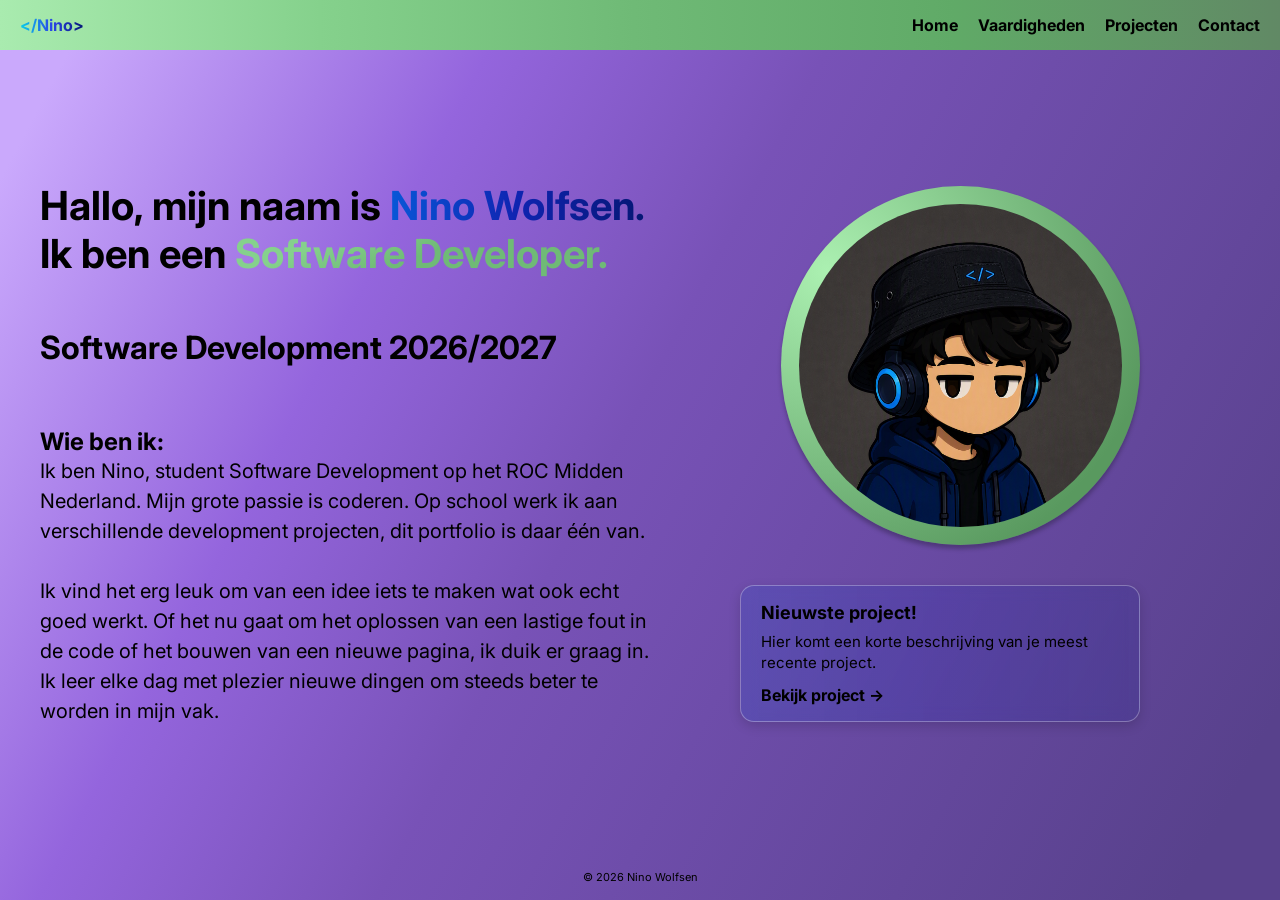
<file: index.html>
<!DOCTYPE html>
<html lang="en">

<head>

  <meta charset="UTF-8">
  <meta name="viewport" content="width=device-width, initial-scale=1.0">

  <title>Nino Wolfsen | Software Developer Portfolio</title>
  <meta name="description"
    content="Portfolio van Nino Wolfsen, student Software Development aan het ROC Midden Nederland. Bekijk mijn projecten, vaardigheden en neem contact op.">
  <meta name="author" content="Nino Wolfsen">
  <link rel="canonical" href="https://ninowolfsen.nl/">
  <meta name="robots" content="index, follow">
  <link href="https://fonts.googleapis.com/css2?family=Inter:wght@500;600;700&display=swap" rel="stylesheet">
  <link rel="stylesheet" href="styles.css">
</head>

<body class="page-home">
  <header class="site-header">
    <a href="index.html" class="logo"> <span class="logo-style">&lt;/Nino&gt;</span> </a>

    <nav>
      <a href="index.html">Home</a>
      <a href="vaardigheden.html">Vaardigheden</a>
      <a href="projecten.html">Projecten</a>
      <a href="contact.html">Contact</a>
    </nav>
  </header>

  <main>
    <section class="intro">

      <div class="intro-text">
        <h1>Hallo, mijn naam is <span class="naam-style">Nino Wolfsen.</span><br>Ik ben een <span
            class="opleiding-style">Software Developer.</span></h1>
        <h2>Software Development 2026/2027</h2>

        <div class="about">
          <h3>Wie ben ik:</h3>
          <p>
            Ik ben Nino, student Software Development op het ROC Midden Nederland.
            Mijn grote passie is coderen. Op school werk ik aan verschillende development
            projecten, dit portfolio is daar één van.
          </p>

          <p><br>
            Ik vind het erg leuk om van een idee iets te maken wat ook echt goed werkt.
            Of het nu gaat om het oplossen van een lastige fout in de code of het bouwen van een nieuwe pagina,
            ik duik er graag in. Ik leer elke dag met plezier nieuwe dingen om steeds beter te worden in mijn vak.
          </p>
        </div>
      </div>

      <div class="intro-image">
        <img src="images/Designer.png" alt="Profielfoto van Nino" class="profile-img">

        <div class="latest-project">
          <h4>Nieuwste project!</h4>
          <p>Hier komt een korte beschrijving van je meest recente project.</p>
          <a href="projecten.html" class="project-link">Bekijk project &rarr;</a>
        </div>
      </div>

    </section>
  </main>

  <footer>
    <p>© 2026 Nino Wolfsen</p>
  </footer>

</body>

</html>
</file>
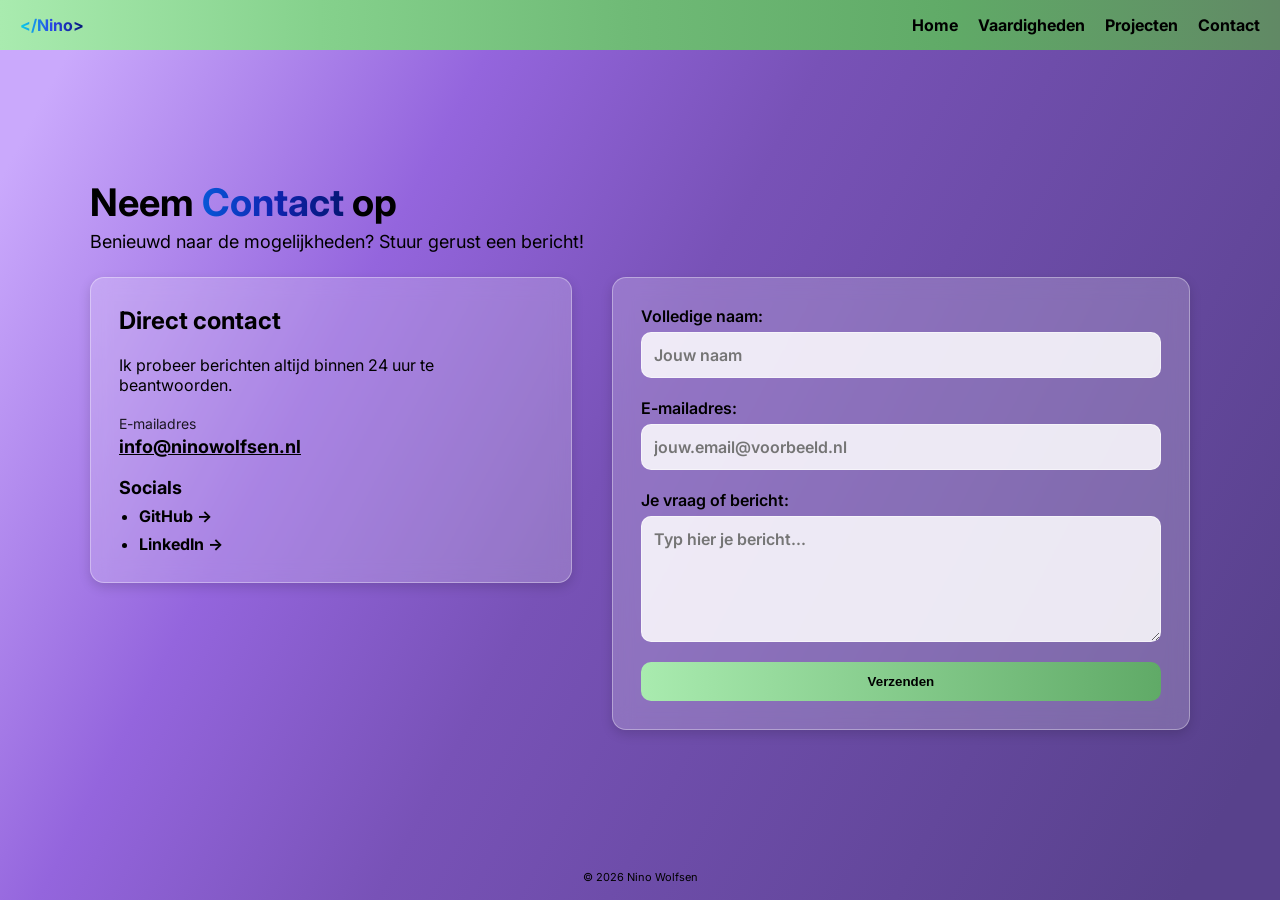
<file: contact.html>
<!DOCTYPE html>
<html lang="en">

<head>
    <meta charset="UTF-8">
    <meta name="viewport" content="width=device-width, initial-scale=1.0">
    <title>Nino Portfolio | Contact</title>
    <link href="https://fonts.googleapis.com/css2?family=Inter:wght@500;600;700&display=swap" rel="stylesheet">
    <link rel="stylesheet" href="styles.css">
</head>

<body class="page-contact">
    <header class="site-header">
        <a href="index.html" class="logo"><span class="logo-style">&lt;/Nino&gt;</span></a>

        <nav>
            <a href="index.html">Home</a>
            <a href="vaardigheden.html">Vaardigheden</a>
            <a href="projecten.html">Projecten</a>
            <a href="contact.html">Contact</a>
        </nav>
    </header>

    <main>
        <section class="contact-container">
            <div class="contact-header">
                <h1>Neem <span class="naam-style">Contact</span> op</h1>
                <p>Benieuwd naar de mogelijkheden? Stuur gerust een bericht!</p>
            </div>

            <div class="contact-grid">
                <!-- Linker tegel -->
                <div class="contact-card">
                    <h2>Direct contact</h2>
                    <p>Ik probeer berichten altijd binnen 24 uur te beantwoorden.</p>

                    <div>
                        <span class="info-label">E-mailadres</span>
                        <a href="mailto:info@ninowolfsen.nl" class="email-link">info@ninowolfsen.nl</a>
                    </div>

                    <div class="socials">
                        <h3>Socials</h3>
                        <ul class="social-list">
                            <li><a href="https://github.com/xninoxx" target="_blank" rel="noopener">GitHub &rarr;</a></li>
                            <li><a href="https://www.linkedin.com/in/nino-w-521167435/?isSelfProfile=true" target="_blank" rel="noopener">LinkedIn &rarr;</a></li>
                        </ul>
                    </div>
                </div>

                <!-- Rechter tegel (Formulier) -->
                <form action="contact.php" method="POST" class="contact-card">
                    <input type="text" name="website" style="display:none;" tabindex="-1" autocomplete="off">

                    <div class="form-group">
                        <label for="flname">Volledige naam:</label>
                        <input type="text" id="flname" name="flname" placeholder="Jouw naam" required>
                    </div>

                    <div class="form-group">
                        <label for="email">E-mailadres:</label>
                        <input type="email" id="email" name="email" placeholder="jouw.email@voorbeeld.nl" required>
                    </div>

                    <div class="form-group">
                        <label for="vraag">Je vraag of bericht:</label>
                        <textarea id="vraag" name="vraag" rows="5" placeholder="Typ hier je bericht..." required></textarea>
                    </div>

                    <button type="submit" class="btn-submit">Verzenden</button>
                </form>
            </div>
        </section>
    </main>

    <footer>
        <p>© 2026 Nino Wolfsen</p>
    </footer>

</body>

</html>
</file>
<file: styles.css>
/* BASIS */

* {
  box-sizing: border-box;
  margin: 0;
  padding: 0;
}

body {
  font-family: 'Inter', sans-serif;
  min-height: 100vh;
  display: flex;
  flex-direction: column;
  background: linear-gradient(118deg, #CAA9FC 5.42%, #9465DD 29.32%, #7852B7 48.53%, #6E4DAA 61.76%, #58418C 94.2%);
  color: black;
}

.site-header {
  background: linear-gradient(90deg, #A9EBAF 0%, #85D18C 25%, #6FBA76 49.52%, #60AA67 74.52%, #618965 100%);
  padding: 15px 20px;
  display: flex;
  justify-content: space-between;
  align-items: center;
}

nav {
  display: flex;
  gap: 20px;
}

.logo,
nav a {
  color: black;
  text-decoration: none;
  font-weight: bold;
}

.logo:hover,
nav a:hover {
  opacity: 0.6;
}

/* Gradient tekst (logo en titels) */
.logo-style {
  background: linear-gradient(90deg, #06d0eb, #2b44e7, #051774);
  background-clip: text;
  -webkit-background-clip: text;
  color: transparent;
}

.naam-style,
.title-style,
.gradient-title {
  background: linear-gradient(90deg, #0857d7, #0f24b1, #051774);
  background-clip: text;
  -webkit-background-clip: text;
  color: transparent;
}

footer {
  padding: 12px 0 16px;
}

footer p {
  font-size: 11px;
  text-align: center;
}

/* Glas kaarten gedeeld door projecten, vaardigheden en contact */
.project-card,
.skill-card,
.contact-card {
  background: rgba(255, 255, 255, 0.2);
  border: 1px solid rgba(255, 255, 255, 0.4);
  backdrop-filter: blur(8px);
  -webkit-backdrop-filter: blur(8px);
  display: flex;
  flex-direction: column;
}


/* PAGINA HOME */

.page-home main {
  flex: 1;
  display: flex;
  align-items: center;
  padding: 40px 20px;
}

.intro {
  display: flex;
  justify-content: space-between;
  align-items: center;
  padding: 0 20px;
  max-width: 1400px;
  width: 100%;
  margin: 0 auto;
}

.intro-text {
  display: flex;
  flex-direction: column;
  gap: 50px;
  flex: 1.3;
}

.intro-text h1 {
  font-size: 40px;
  line-height: 1.2;
}

.intro-text h2 {
  font-size: 32px;
}

.intro-text h3 {
  font-size: 24px;
}

.intro-text p {
  font-size: 20px;
  line-height: 1.5;
}

.opleiding-style {
  background: linear-gradient(160deg, #85D18C 25%, #6FBA76 51%);
  background-clip: text;
  -webkit-background-clip: text;
  color: transparent;
}

.about {
  margin-top: 10px;
  max-width: 680px;
}

.intro-image {
  flex: 1;
  display: flex;
  flex-direction: column;
  align-items: flex-end;
  gap: 40px;
  padding-right: 100px;
}

.profile-img {
  width: 75%;
  object-fit: cover;
  border-radius: 50%;
  border: 18px solid transparent;
  background:
    radial-gradient(96.58% 18.11% at 80.09% 64.02%, transparent 0%, rgba(108, 178, 115, 0.20) 100%),
    radial-gradient(93.77% 91.14% at 12.68% 23.39%, #ABF0B1 0%, #59995F 100%);
  background-origin: border-box;
  background-clip: padding-box, border-box;
  box-shadow: 0 4px 4px 0 rgba(0, 0, 0, 0.25);
}

.latest-project {
  width: 400px;
  padding: 16px 20px;
  background: linear-gradient(90deg, #0857d729, #0f25b12f, #061d8e25);
  border: 1px solid rgba(255, 255, 255, 0.3);
  border-radius: 14px;
  backdrop-filter: blur(8px);
  box-shadow: 0 4px 12px rgba(0, 0, 0, 0.15);
}

.latest-project h4 {
  margin: 0 0 8px 0;
  font-size: 18px;
}

.latest-project p {
  font-size: 15px;
  line-height: 1.4;
  margin-bottom: 12px;
}

.project-link {
  font-weight: bold;
  color: #000;
  text-decoration: none;
}

.project-link:hover {
  text-decoration: underline;
}


/* PAGINA: PROJECTEN */

.projects-container {
  flex: 1;
  width: 95%;
  max-width: 1400px;
  margin: 0 auto;
  padding: 40px 10px;
}

.projects-container .intro-section {
  text-align: center;
  margin-bottom: 40px;
}

.projects-container .intro-section h1 {
  font-size: 38px;
  margin: 25px 0 10px;
}

.projects-container .intro-section p {
  font-size: 18px;
  max-width: 700px;
  margin: 0 auto;
  line-height: 1.5;
}

.projects-grid {
  display: grid;
  grid-template-columns: repeat(3, 1fr);
  gap: 30px;
}

.project-card {
  border-radius: 16px;
  padding: 25px;
  justify-content: space-between;
  box-shadow: 0 4px 15px rgba(0, 0, 0, 0.1);
  transition: transform 0.2s ease, box-shadow 0.2s ease;
}

.project-card:hover {
  transform: translateY(-5px);
  box-shadow: 0 8px 25px rgba(0, 0, 0, 0.15);
}

.card-content h2 {
  margin-bottom: 8px;
  font-size: 22px;
}

.card-content p {
  font-size: 14px;
  line-height: 1.4;
  margin: 14px 0;
  opacity: 0.9;
}

.card-preview {
  width: 100%;
  height: 180px;
  margin: 15px 0;
  border-radius: 10px;
  overflow: hidden;
  border: 1px solid rgba(255, 255, 255, 0.3);
  box-shadow: 0 2px 8px rgba(0, 0, 0, 0.1);
}

.project-img {
  width: 100%;
  height: 100%;
  object-fit: cover;
  display: block;
}

.card-buttons {
  display: flex;
  gap: 10px;
  width: 100%;
}

.project-btn {
  flex: 1;
  display: inline-block;
  text-align: center;
  background-color: #51b55d;
  color: white;
  text-decoration: none;
  padding: 12px 10px;
  border-radius: 8px;
  font-weight: bold;
  font-size: 14px;
  transition: background-color 0.2s ease, transform 0.15s ease;
  box-shadow: 0 2px 6px rgba(0, 0, 0, 0.15);
}

.project-btn:hover {
  background-color: #3b9946;
  transform: translateY(-2px);
}


/* PAGINA: VAARDIGHEDEN */

.page-skills {
  height: 100vh;
  justify-content: space-between;
}

.skills-container {
  flex: 1;
  width: 95%;
  max-width: 1400px;
  margin: 0 auto;
  padding: 20px 10px;
  display: flex;
  flex-direction: column;
  justify-content: center;
}

.skills-container .intro-section {
  text-align: center;
  margin-bottom: 25px;
}

.skills-container .intro-section p {
  font-size: 17px;
  max-width: 700px;
  margin: 0 auto;
  line-height: 1.4;
}

.gradient-title {
  font-size: 38px;
  margin-bottom: 8px;
  display: inline-block;
}

.skills-grid {
  display: grid;
  grid-template-columns: repeat(2, 1fr);
  gap: 24px;
}

.skill-card {
  border-radius: 16px;
  padding: 26px;
  box-shadow: 0 4px 15px rgba(0, 0, 0, 0.1);
  transition: transform 0.2s ease, box-shadow 0.2s ease;
}

.skill-card:hover {
  transform: translateY(-4px);
  box-shadow: 0 8px 25px rgba(0, 0, 0, 0.15);
}

.card-header h2 {
  margin-bottom: 8px;
  font-size: 23px;
}

.skill-card p {
  font-size: 15px;
  line-height: 1.4;
  opacity: 0.9;
  margin-bottom: 16px;
}

.skills-list {
  display: flex;
  flex-wrap: wrap;
  gap: 10px;
  margin-top: auto;
}

.skill-tag {
  display: inline-flex;
  align-items: center;
  gap: 8px;
  background: linear-gradient(135deg, #387040 0%, #1e4223 100%);
  color: white;
  padding: 8px 15px;
  border-radius: 20px;
  font-size: 14px;
  font-weight: 600;
  box-shadow: 0 2px 6px rgba(0, 0, 0, 0.15);
  border: 1px solid rgba(255, 255, 255, 0.1);
}

.skill-tag i {
  font-size: 16px;
}

.skill-tag.highlight {
  background: linear-gradient(135deg, #2e5933 0%, #15331a 100%);
  border: 1px solid #85D18C;
}

.skill-tag.learning {
  background: linear-gradient(135deg, rgba(30, 30, 30, 0.8) 0%, rgba(0, 0, 0, 0.9) 100%);
  border: 1px dashed rgba(255, 255, 255, 0.6);
}


/* PAGINA: CONTACT (contact.html) */

.page-contact main {
  flex: 1;
  display: flex;
  justify-content: center;
  align-items: center;
  padding: 40px 20px;
}

.contact-container {
  max-width: 1100px;
  width: 100%;
  display: flex;
  flex-direction: column;
  gap: 25px;
}

.contact-header h1 {
  font-size: 38px;
  margin-bottom: 6px;
}

.contact-header p {
  font-size: 18px;
}

.contact-grid {
  display: grid;
  grid-template-columns: 1fr 1.2fr;
  gap: 40px;
  align-items: start;
}

.contact-card {
  border: 1px solid rgba(255, 255, 255, 0.35);
  border-radius: 14px;
  backdrop-filter: blur(10px);
  -webkit-backdrop-filter: blur(10px);
  box-shadow: 0 4px 12px rgba(0, 0, 0, 0.15);
  padding: 28px;
  gap: 20px;
}

.contact-card h2 {
  font-size: 24px;
}

.info-label {
  font-size: 14px;
  opacity: 0.85;
  display: block;
  margin-bottom: 4px;
}

.email-link {
  font-size: 18px;
  font-weight: bold;
  color: #000;
  text-decoration: underline;
}

.socials h3 {
  font-size: 18px;
  margin-bottom: 8px;
}

.social-list {
  padding-left: 20px;
  display: flex;
  flex-direction: column;
  gap: 8px;
}

.social-list a {
  color: #000;
  font-weight: bold;
  text-decoration: none;
}

.social-list a:hover {
  text-decoration: underline;
}

.form-group {
  display: flex;
  flex-direction: column;
  gap: 6px;
  font-weight: 600;
}

input,
textarea {
  width: 100%;
  padding: 12px;
  background: rgba(255, 255, 255, 0.85);
  border: 1px solid rgba(255, 255, 255, 0.5);
  border-radius: 10px;
  font: inherit;
  outline: none;
  transition: background 0.2s, border-color 0.2s, box-shadow 0.2s;
}

input:focus,
textarea:focus {
  background: #fff;
  border-color: #0857d7;
  box-shadow: 0 0 0 3px rgba(8, 87, 215, 0.25);
}

.btn-submit {
  padding: 12px;
  background: linear-gradient(90deg, #A9EBAF 0%, #60AA67 100%);
  color: #000;
  border: none;
  border-radius: 10px;
  font-weight: bold;
  cursor: pointer;
  transition: opacity 0.2s;
}

.btn-submit:hover {
  opacity: 0.85;
}


/* RESPONSIVE */

@media screen and (max-width: 950px) {
  .projects-grid {
    grid-template-columns: repeat(2, 1fr);
  }
}

@media screen and (max-width: 850px) {
  .page-skills {
    height: auto;
  }

  .skills-grid {
    grid-template-columns: 1fr;
  }
}

@media screen and (max-width: 768px) {
  /* Overal */
  .site-header {
    flex-direction: column;
    gap: 15px;
    text-align: center;
  }

  /* Home */
  .intro-text h1 {
    font-size: 32px;
  }

  .intro-text h2 {
    font-size: 26px;
  }

  .intro-text p {
    font-size: 16px;
  }

  .intro {
    flex-direction: column-reverse;
    gap: 40px;
  }

  .intro-text {
    gap: 25px;
    text-align: center;
  }

  .intro-image {
    align-items: center;
    padding-right: 0;
    width: 100%;
  }

  .profile-img {
    width: 60%;
    border-width: 10px;
  }

  .latest-project {
    width: 100%;
    max-width: 100%;
  }

  /* Contact */
  .contact-grid {
    grid-template-columns: 1fr;
    gap: 25px;
  }
}

@media screen and (max-width: 650px) {
  .projects-grid {
    grid-template-columns: 1fr;
  }

  .projects-container .intro-section h1 {
    font-size: 32px;
  }

  .card-buttons {
    flex-direction: column;
  }

  .gradient-title {
    font-size: 30px;
  }
}

@media screen and (max-height: 800px) {
  .page-skills {
    height: auto;
  }
}
</file>
